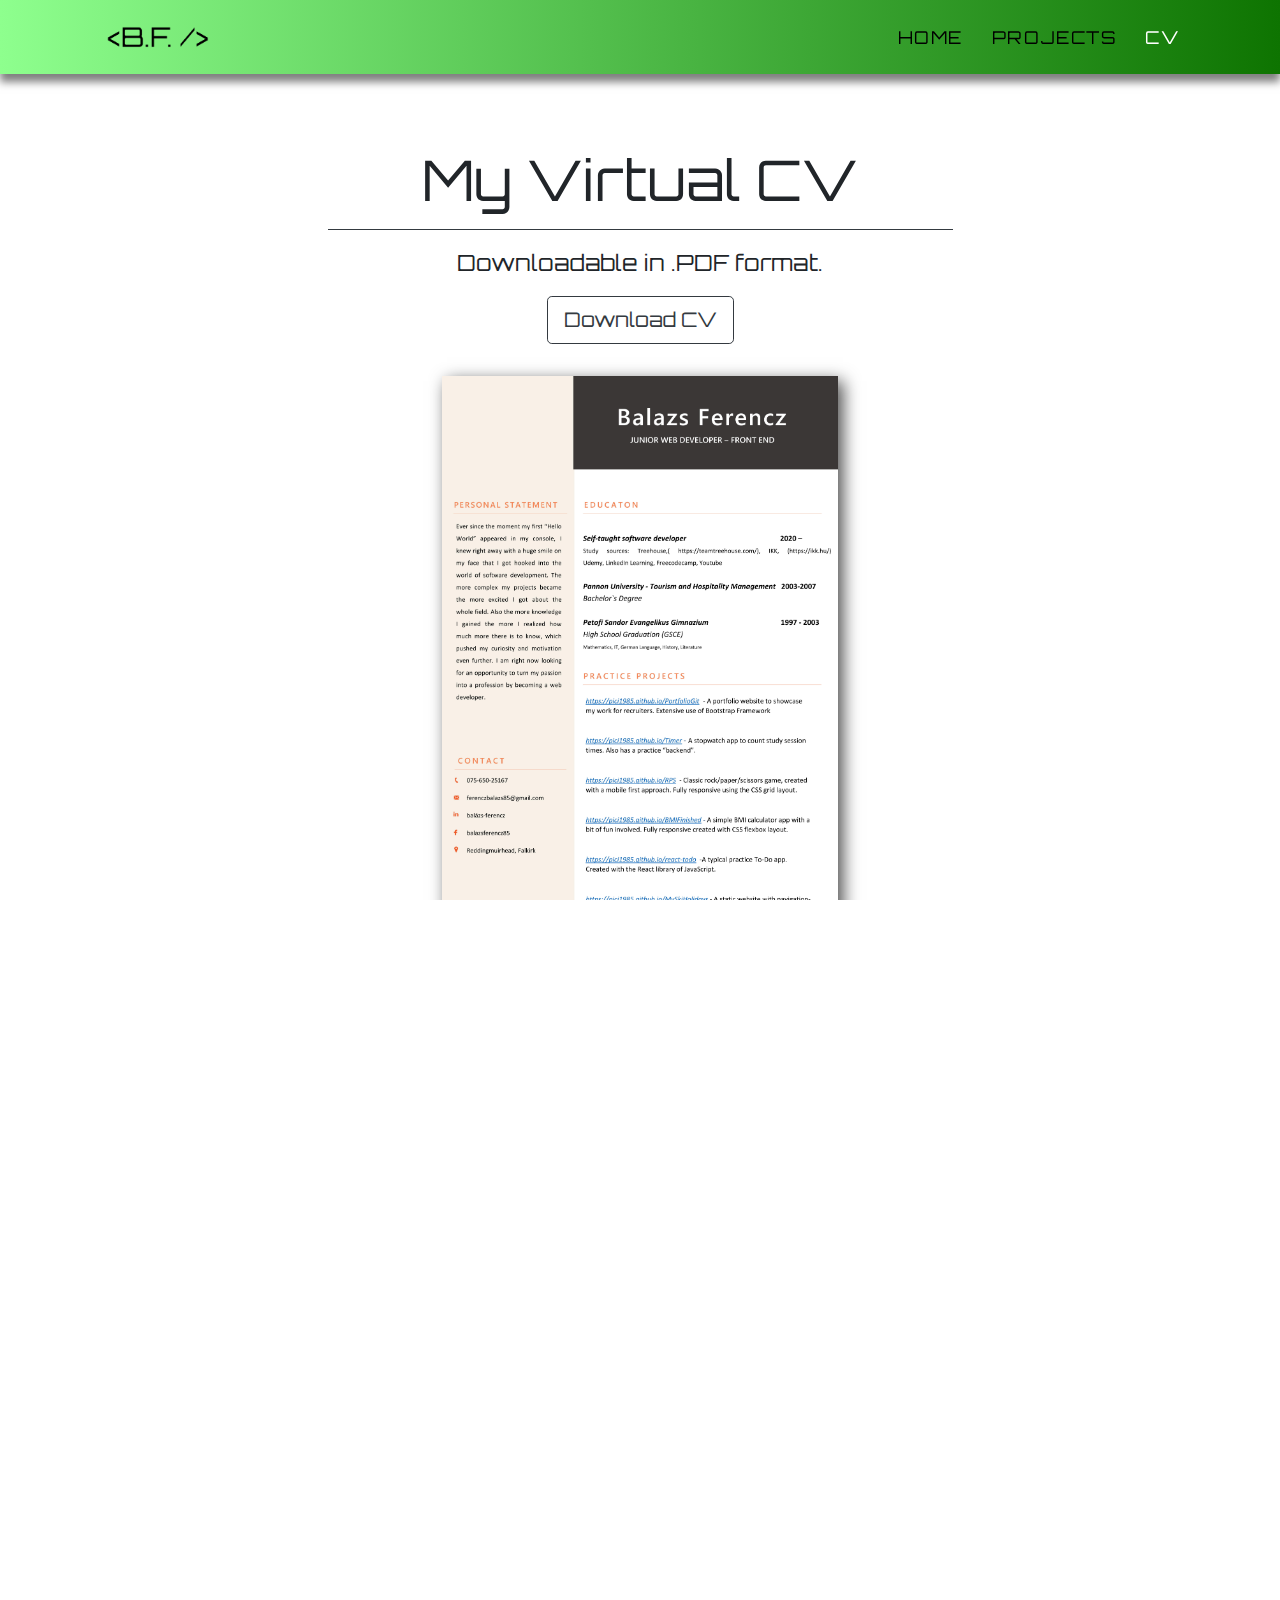
<file: cv.html>
<!DOCTYPE html>
<html lang="en">

<head>
	<meta charset="UTF-8">
	<meta name="viewport" content="width=device-width, initial-scale=1.0, viewport-fit=cover">
	<meta http-equiv="X-UA-Compatible" content="ie=edge">
	<title>Balazs Ferencz Portfolio Website</title>
	<link rel="shortcut icon" href="img/orbitronlogo.png">
	<!-- Bootstrap CSS -->
	<link rel="stylesheet" href="css/bootstrap.min.css">
	<!-- Style CSS -->
	<link rel="stylesheet" href="css/style.css">
	<!-- Google Fonts -->
	<link href="https://fonts.googleapis.com/css?family=Roboto:300,400,500,700&display=swap" rel="stylesheet">
</head>

<body>
    <div id="navigation-sticky">

		<!-- Navigation -->
		<nav class="navbar bg-light navbar-light navbar-expand-lg sticky-top">
			<div id="top" class="container">
				<a href="index.html" class="navbar-brand"><img src="img/orbitronlogo.png" alt="Logo" title="logo" id="logo"></a>

				<button class="navbar-toggler" type="button" data-toggle="collapse" data-target="#navbarResponsive">
					<span class="navbar-toggler-icon"></span>
				</button>

				<div class="collapse navbar-collapse" id="navbarResponsive">
					<ul class="navbar-nav ml-auto">
						<li class="nav-item"><a href="index.html" class="nav-link">Home</a></li>
						<li class="nav-item"><a href="projects.html" class="nav-link">Projects</a></li>
						<li class="nav-item"><a href="cv.html" class="nav-link active">CV</a></li>
					</ul>
				</div>
			</div>
		</nav>

		<div class="col-12 text-center mt-5">
			<h1 class="display-4 pt-4">My Virtual CV</h1>
			<div class="border-top border-dark w-50 mx-auto my-3"></div>
			<p class="lead">Downloadable in .PDF format.</p>
			<a href="img/BalazsFerenczCv.pdf" class="btn btn-outline-dark btn-lg" download>Download CV</a>
		</div>



		<div class="col-md-6 col-lg-4 mx-auto my-4">
			<img src="img/Page1.jpg" alt="cv" class="w-100 my-2 cv">
		</div>
		
		<div class="col-md-6 col-lg-4 mx-auto my-4">
			<img src="img/Page2.jpg" alt="cv" class="w-100 my-2 cv">
		</div> 
	 
		<!-- <div class="col-12 text-center mt-5">
		<iframe src="img/BalazsFerenczCv.pdf " width="50%" height="1200px"></iframe>
		</div> -->

	<!-- Start Socket -->
	<div class="socket text-light text-center py-4">
		<p id="contact">&copy; <a href="index.html" >Balazs Ferencz</a> 2020</p>
	</div>
	<!-- End Socket -->


	<!-- Script Source Files -->

	<!-- jQuery -->
	<script src="js/jquery-3.4.1.min.js"></script>
	<!-- Bootstrap JS -->
	<script src="js/bootstrap.min.js"></script>
	<!-- Popper JS -->
	<script src="js/popper.min.js"></script>
	<!-- Font Awesome -->
	<script src="js/all.min.js"></script>

	<!-- End Script Source Files -->
</body>

</html>
</file>
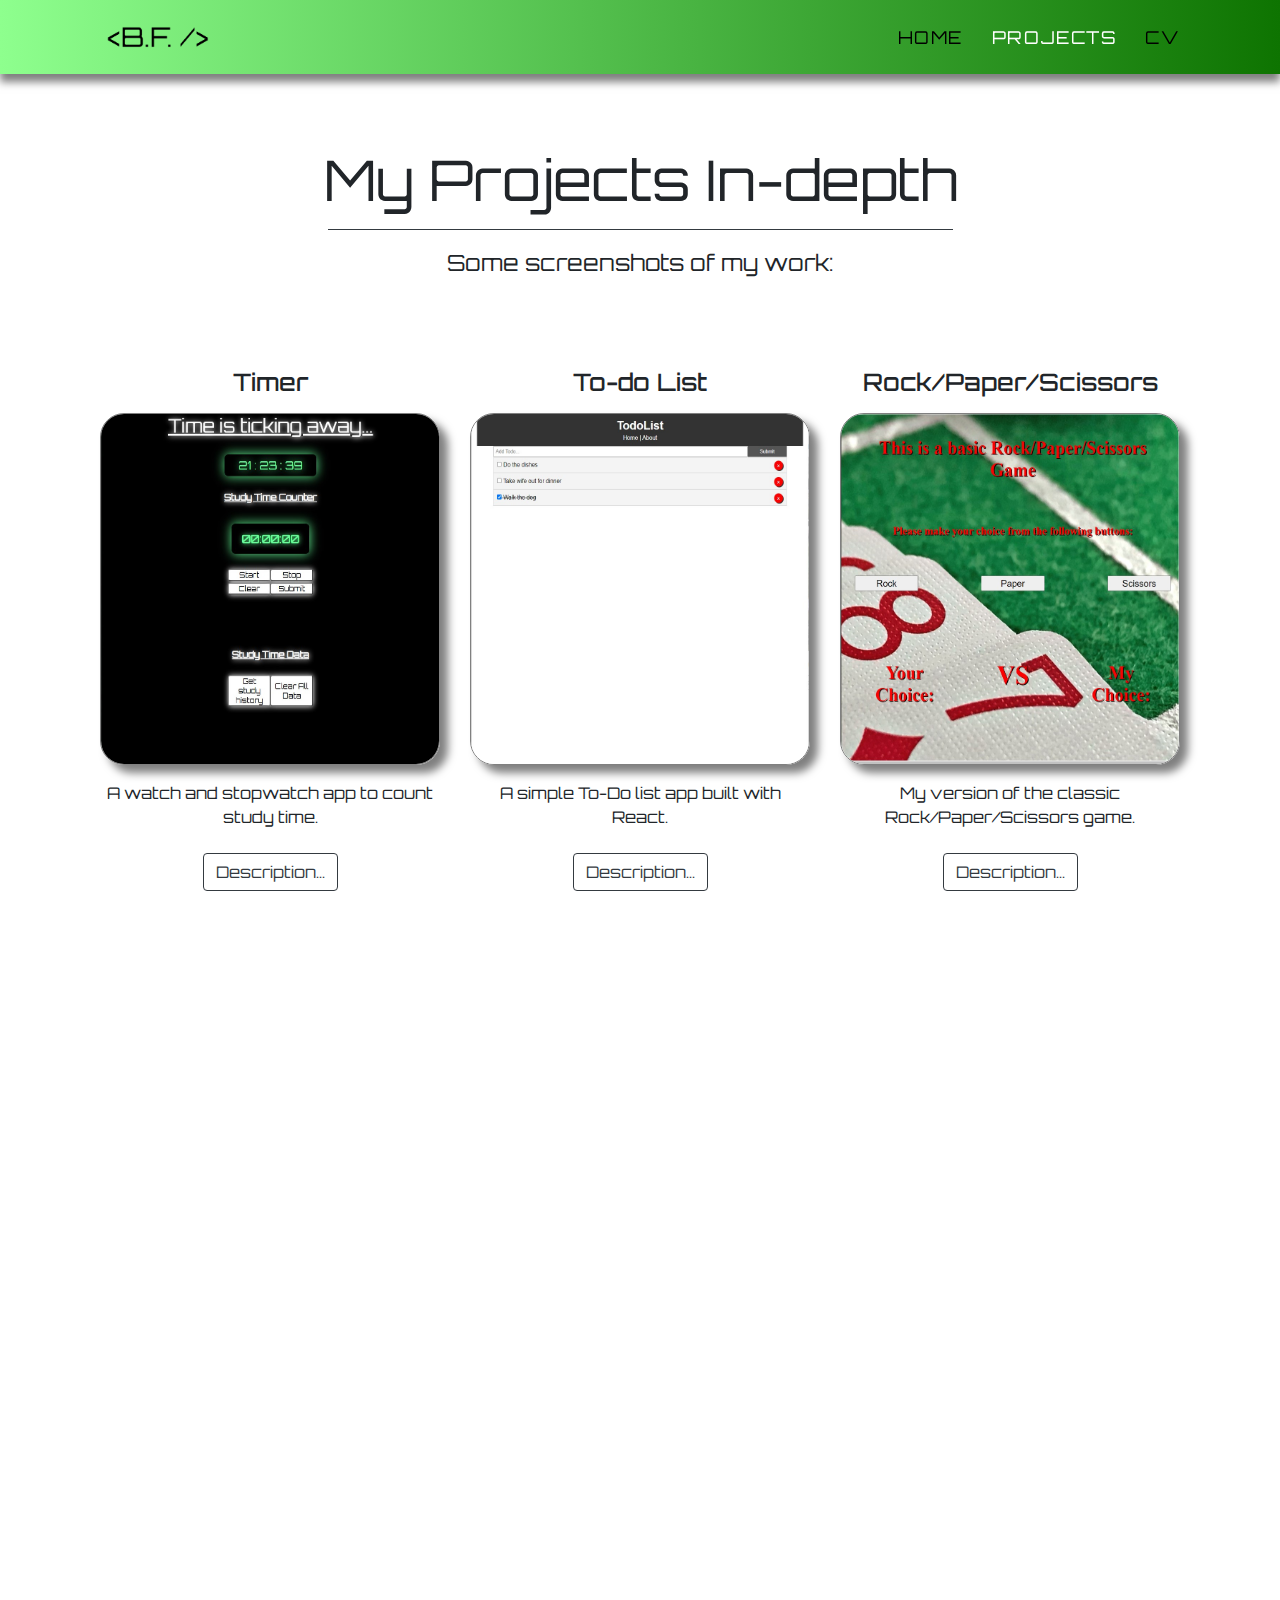
<file: projects.html>
<!DOCTYPE html>
<html lang="en">

<head>
	<meta charset="UTF-8">
	<meta name="viewport" content="width=device-width, initial-scale=1.0, viewport-fit=cover">
	<meta http-equiv="X-UA-Compatible" content="ie=edge">
	<title>Balazs Ferencz Portfolio Website</title>
	<link rel="shortcut icon" href="img/orbitronlogo.png">
	<!-- Bootstrap CSS -->
	<link rel="stylesheet" href="css/bootstrap.min.css">
	<!-- Style CSS -->
	<link rel="stylesheet" href="css/style.css">
	<!-- Google Fonts -->
	<link href="https://fonts.googleapis.com/css?family=Roboto:300,400,500,700&display=swap" rel="stylesheet">
</head>

<body>
	<div id="navigation-sticky">

		<!-- Navigation -->
		<nav class="navbar bg-light navbar-light navbar-expand-lg sticky-top">
			<div id="top" class="container">
				<a href="index.html" class="navbar-brand"><img src="img/orbitronlogo.png" alt="Logo" title="logo" id="logo"></a>

				<button class="navbar-toggler" type="button" data-toggle="collapse" data-target="#navbarResponsive">
					<span class="navbar-toggler-icon"></span>
				</button>

				<div class="collapse navbar-collapse" id="navbarResponsive">
					<ul class="navbar-nav ml-auto">
						<li class="nav-item"><a href="index.html" class="nav-link ">Home</a></li>
						<li class="nav-item"><a href="projects.html" class="nav-link active">Projects</a></li>
						<li class="nav-item"><a href="cv.html" class="nav-link">CV</a></li>
					</ul>
				</div>
			</div>
		</nav>

		<div class="col-12 text-center mt-5">
			<h1 class="display-4 pt-4">My Projects In-depth</h1>
			<div class="border-top border-dark w-50 mx-auto my-3"></div>
			<p class="lead">Some screenshots of my work:</p>
		</div>

		<!-- Navigation  End-->

		<!-- Three Column Section -->

		<div class="container">
			<div class="row justify-content-center my-5 text-center">


				<div class="col-md-6 col-lg-4 my-4">
					<h4 class="my-3">Timer</h4>
					<a href="https://pici1985.github.io/Timer" target="_blank"><img src="img/timer.jpg" alt="gaz"
							class="w-100 project"></a>
					<p>A watch and stopwatch app to count study time. </p>
					<div>
						<button class="btn btn-outline-dark btn-md mt-2" type="button" data-toggle="collapse"
							data-target="#collapseExample2" aria-expanded="false" aria-controls="collapseExample">
							Description...
						</button>
					</div>
					<p>
					<div class="collapse" id="collapseExample2">
						<div class="card card-body">
							This app is built with pure vanilla JS. The clock shows the actual time getting data from the built
							in clock. Stopwatch can be started, stopped, cleared. On submit a line appears with the lenght of the current study session. 
							This data is saved into a JSON file. With the use of JSON-server package. 
							Session data can be retrieved from db.JSON once everything is properly set up for the app to work. 
							See	README on GitHub.

						</div>
					</div>
					</p>
					<a href="https://github.com/Pici1985/Timer/blob/master/submit.js" target="_blank"
						class="btn btn-outline-success btn-md">See some Code...</a>
				</div>

				<div class="col-md-6 col-lg-4 my-4">
					<h4 class="my-3">To-do List</h4>
					<a href="https://pici1985.github.io/react-todo" target="_blank"><img src="img/todo.jpg" alt="gaz"
							class="w-100 project"></a>
					<p>A simple To-Do list app built with React. </p>
					<div>
						<button class="btn btn-outline-dark btn-md mt-2" type="button" data-toggle="collapse"
							data-target="#collapseExample1" aria-expanded="false" aria-controls="collapseExample">
							Description...
						</button>
					</div>
					<p>
					<div class="collapse" id="collapseExample1">
						<div class="card card-body">
							This is a simple To-Do application built with react. This was my first go at the framework.
							To-Do lines can be added, they can be marked completed or deleted. All the components are in separate modules and then later imported 
							to the main app module.	
						</div>
					</div>
					</p>
					<a href="https://github.com/Pici1985/react-todo/blob/gh-pages/AddTodo.js" target="_blank"
						class="btn btn-outline-success btn-md">See some Code...</a>
				</div>

				<div class="col-md-6 col-lg-4 my-4">
					<h4 class="my-3">Rock/Paper/Scissors</h4>
					<a href="https://pici1985.github.io/RPS/" target="_blank"><img src="img/RPS.jpg" alt="gaz"
							class="w-100 project"></a>
					<p>My version of the classic Rock/Paper/Scissors game. </p>
					<div>
						<button class="btn btn-outline-dark btn-md mt-2" type="button" data-toggle="collapse"
							data-target="#collapseExample3" aria-expanded="false" aria-controls="collapseExample">
							Description...
						</button>
					</div>
					<p>
					<div class="collapse" id="collapseExample3">
						<div class="card card-body">
							This is simple Rock/Paper/Scissors game built with JS. After the Player makes their choice,
							the computer makes it`s own choice following
							a randomizer algorithm. The game compares the outcomes and announces the winner accordingly.
							On screen multiplayer version coming soon.
						</div>
					</div>
					</p>
					<a href="https://github.com/Pici1985/RPS/blob/master/engine.js" target="_blank"
						class="btn btn-outline-success btn-md">See some Code...</a>
				</div>



			</div>
		</div>

		<!-- Three Column Section End-->

		<!-- Second Three Column Section -->

		<div class="container">
			<div class="row justify-content-center my-5 text-center">

				<div class="col-md-6 col-lg-4 my-4">
					<h4 class="my-3">BMI calculator</h4>
					<a href="https://pici1985.github.io/BMIFinished/" target="_blank"><img src="img/bmi.jpg" alt="gaz"
							class="w-100 project"></a>
					<p>A basic app to calculate one`s Body Mass Index with a fun twist. :)</p>
					<div>
						<button class="btn btn-outline-dark btn-md mt-2" type="button" data-toggle="collapse"
							data-target="#collapseExample4" aria-expanded="false" aria-controls="collapseExample">
							Description...
						</button>
					</div>
					<p>
					<div class="collapse" id="collapseExample4">
						<div class="card card-body">
							This project was one of my first ever to be finished. The app makes a simple calculation
							with the user input data
							and reveals it. According to that number it categorizes the user into one of three groups 
							and reveals a funny comparison image. 
						</div>
					</div>
					</p>
					<a href="https://github.com/Pici1985/BMIFinished/blob/master/BMI.js" target="_blank"
						class="btn btn-outline-success btn-md">See some Code...</a>
				</div>

				<div class="col-md-6 col-lg-4 my-4">
					<h4 class="my-3">My Ski Holidays</h4>
					<a href="https://pici1985.github.io/MySkiHolidays/" target="_blank"><img src="img/ski.jpg" alt="gaz"
							class="w-100 project"></a>
					<p>A website dedicated to my friends and my much beloved Ski holidays. </p>
					<div>
						<button class="btn btn-outline-dark btn-md mt-2" type="button" data-toggle="collapse"
							data-target="#collapseExample5" aria-expanded="false" aria-controls="collapseExample">
							Description...
						</button>
					</div>
					<p>
					<div class="collapse" id="collapseExample5">
						<div class="card card-body">
							This a multipage website dedicated to some of my best ski holidays. It has a simple navbar, some images,
							links to video content and the resorts visited. Please Note: this project is work in progress.
						</div>
					</div>
					</p>
					<a href="https://github.com/Pici1985/MySkiHolidays/blob/master/index.html" target="_blank"
						class="btn btn-outline-success btn-md">See some Code...</a>
				</div>

				<div class="col-md-6 col-lg-4 my-4">
					<h4 class="my-3">Portfolio</h4>
					<a href="index.html" target="_blank"><img src="img/portfolio.jpg" alt="gaz"
							class="w-100 project"></a>
					<p>My portfolio website, to show recruiters what I`m cpable of.</p>
					<div>
						<button class="btn btn-outline-dark btn-md mt-2" type="button" data-toggle="collapse"
							data-target="#collapseExample6" aria-expanded="false" aria-controls="collapseExample">
							Description...
						</button>
					</div>
					<p>
					<div class="collapse" id="collapseExample6">
						<div class="card card-body">
							A multi-page website built with the extensive use of the Bootstrap framework, for layout
							dropdowns buttons, sticky navbars, jumbotrons etc.
						</div>
					</div>
					</p>
					<a href="https://github.com/Pici1985/PortfolioGit/blob/master/index.html" target="_blank" 
						class="btn btn-outline-success btn-md">See some Code...</a>
				</div>
			</div>
		</div>

		<!-- Second Three Column Section End-->


		<!-- Start Socket -->
		<div class="socket text-light text-center py-4">
			<p id="contact">&copy; <a href="index.html">Balazs Ferencz</a> 2020</p>
		</div>
		<!-- End Socket -->


		<!-- Script Source Files -->

		<!-- jQuery -->
		<script src="js/jquery-3.4.1.min.js"></script>
		<!-- Bootstrap JS -->
		<script src="js/bootstrap.min.js"></script>
		<!-- Popper JS -->
		<script src="js/popper.min.js"></script>
		<!-- Font Awesome -->
		<script src="js/all.min.js"></script>

		<!-- End Script Source Files -->
</body>

</html>
</file>
<file: css/style.css>
@import url('https://fonts.googleapis.com/css?family=Orbitron'); 

/*-- Reset --*/
html, body {
  overflow-x: hidden;
  height: 100%;
  width: 100%;
  font-family: 'Orbitron', sans-serif;
}
 
/* @font-face {
  font-family: "Pacifico";
  src: url("../font/Pacifico-Regular.ttf")
} */

/*============= NAVIGATION =============*/

.navbar-brand img {
  height: 3rem;
  float: left!important;  
}

.navbar {
  background: linear-gradient(to right, rgb(142, 255, 142), rgb(14, 116, 1));
  font-size: 1.1rem;
  text-transform: uppercase;
  letter-spacing: .1rem;
  box-shadow: 0 .5rem .5rem rgba(0, 0, 0, .5); 
}

.nav-item {
  padding: .4rem;  
}

.nav-link {
  color: black!important; 
}

.nav-link.active,
.nav-link:hover {
  color: white!important; 
}


/*============= CAROUSEL =============*/

.carousel-inner {
  max-height: 40rem!important;
}


/*---Change Carousel Transition Speed --*/
.carousel-item-next,
.carousel-item-prev,
.carousel-item.active {
 transition: transform 1.2s ease;  
}

.carousel-indicators li {
  width: 40px;
  height: 5px;
  margin-left: 4px;
  margin-right: 4px;   
}

/*-- Carousel Content --*/
.carousel-caption {
  position: absolute;
  top: 47%;
  transform: translateY(-50%); 
}

.bg-dark {
  background-color: rgba(0, 0, 0, .5)!important;
  border-radius: 1.5rem;
  padding: 1rem;
}

.bg-white {
  background-color: rgba(255, 255, 255, .5)!important;
  border-radius: 1.5rem;
  padding: 1rem;
}

.carousel-caption h3 {
  font-size: 2.3rem;
  font-weight: 300;  
}

p.lead {
  font-size: 1.4rem;
}

/* .carousel-item img {
  display: center!important; 
  margin-left: auto;
  margin-right: auto;
  width: 100%;
} */

/*============= SOCIAL MEDIA STICKY BAR =============*/

.jumbotron {
  background: linear-gradient(to right, #f2f2f2, #FBFBFB);
  padding: 1rem 0 .5rem;
  margin-bottom: 0;
  border-radius: 0;
  box-shadow: 0 .5rem .5rem rgba(0, 0, 0, .1);
}

ul.social {
  list-style-type: none;
  display: flex;
  padding: 0;
  margin: 0 auto;
}

ul.social li {
  margin: 0 auto;    
}

.jumbotron .svg-inline--fa {
  font-size: 2rem;
  margin: 0 1rem;  
}

.jumbotron .svg-inline--fa:hover {
  color: grey!important;  
}

/*============= COLUMN CONTENT =============*/

.fa-square {
  opacity: .05;  
}

/*===== FIXED BACKGROUND IMG =====*/

.fixed-background {
  padding: 12rem 0;
  border-top: .05rem solid black;
  border-bottom: .05rem solid black;
  margin-bottom: 2px;
  /* height: 100vh; /*-- remove --*/
}
.fixed {
  background-image: url('../img/carousel/folder/castle.jpg');
  position: fixed;
  width: 100%;
}



/*============= FOOTER =============*/

footer {
  background-color: #383838;
  padding: 1rem 3rem 3rem;    
}

footer img {
  height: 3.5rem;
  margin: 1.5rem auto; 
}

footer a,
.socket a {
  color: white;
  text-decoration: none;    
}

footer a:hover,
.socket a:hover {
  color: white;
  text-decoration: none;    
}
/*==============IMAGES==============*/

#bazsi {
  border-radius: 1rem;
  box-shadow: .5rem .5rem .5rem rgba(0, 0, 0, .5);
}

.project {
  border: 1px solid grey;
  border-radius: 1.5rem;
  box-shadow: .5rem .5rem .5rem rgba(0, 0, 0, .5); 
  height: 22rem;
  margin-bottom: 1rem;
}

.project:hover {
  box-shadow: .1rem .1rem .5rem .4rem rgba(0, 0, 0, .9); 
}

.contactinfo {
  font-size: 1.2rem;
}

/*============= SOCKET =============*/

.socket {
  background-color: #222222;
  border-top: .1rem solid gray;
}

#logo:hover {
  border-radius: .5rem;
  box-shadow: .3rem .3rem 1rem rgba(0, 0, 0, .7);
}

.cv {
  box-shadow: .3rem .3rem 1rem rgba(0, 0, 0, .7);
}

iframe {
  margin: 50px auto 100px;
}

/*============= MEDIA QUERIES =============*/

/* Devices under 1199px (xl) */
@media (max-width: 1199.98px) {
 .carouse-caption h3 {
    font-size: 1.8rem;  
 }
 /* .carousel-item img {
  margin-top: -30rem!important;
  display: block!important; 
  margin-left: auto;
  margin-right: auto;
  width: 100%!important;
}  */
}
/* Devices under 992px (xl) */
@media (max-width: 991.98px) {
  p.lead {
    font-size: 1.2rem;
  }
  
  .carousel-indicators li {
    width: 30px;
    height: 5px;
    margin-left: 3px;
    margin-right: 3px;   
  }
}
/* Devices under 768px (md) */
@media (max-width: 767.98px) {
  p.lead {
    font-size: 1.1rem;
  }

  .navbar-brand img {
    height: 2.5rem;  
  }
  .navbar {
    font-size: 1rem; 
    padding: .4rem .6rem; 
  }
  
  .navbar-toggler {
    transform: scale(.9);
  }

  .jumbotron .svg-inline--fa {
    font-size: 1.6rem;
    margin: 0 .8rem;  
  }

}
/* Devices under 576px (sm) */
@media (max-width: 575.98px) {
  
  .navbar-brand img {
    height: 2.2rem;  
  }
  .navbar {
    font-size: .9rem; 
    padding: .3rem .6rem; 
  }
  
  .navbar-toggler {
    transform: scale(.8);
  }

  .jumbotron .svg-inline--fa {
    font-size: 1.4rem;
    margin: 0 .5rem;  
  }
  .tech {
    font-size: 2.5rem;
  }
}


/*============ BOOTSTRAP BREAK POINTS:

Extra small (xs) devices (portrait phones, less than 576px)
No media query since this is the default in Bootstrap

Small (sm) devices (landscape phones, 576px and up)
@media (min-width: 576px) { ... }

Medium (md) devices (tablets, 768px and up)
@media (min-width: 768px) { ... }

Large (lg) devices (desktops, 992px and up)
@media (min-width: 992px) { ... }

Extra (xl) large devices (large desktops, 1200px and up)
@media (min-width: 1200px) { ... }

=============*/

/*-- Bootstrap Mobile Gutter Fix --*/
.row, .container-fluid {
  margin-left: 0px !important;
  margin-right: 0px !important;
}

/*-- Fixed Background Image --*/
.fixed-background {
  position: relative;
  width: 100%;
  z-index: 1000!important;
}
.fixed-wrap {
  clip: rect(0, auto, auto, 0);
  position: absolute;
  top: 0;
  left: 0;
  width: 100%;
  height: 100%;
  z-index: -999 !important;
}
.fixed {
  z-index: -999!important;
  display: block;
  top: 0;
  left: 0;
  width: 100%;
  height: 100%;
  background-size: cover;
  background-position: center center;
  -webkit-transform: translateZ(0);
  transform: translateZ(0);
  will-change: transform;
}
</file>
